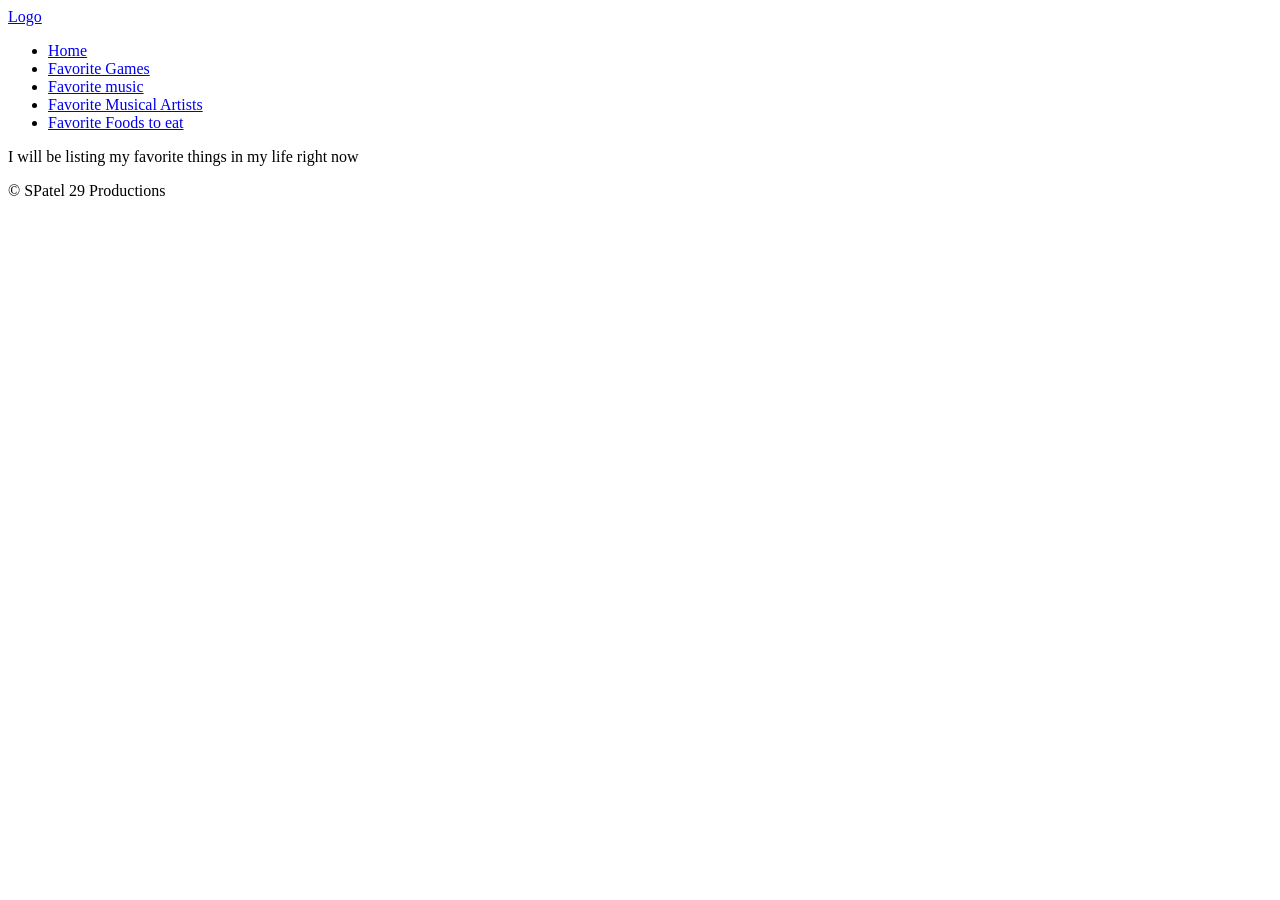
<file: index.html>
<!DOCTYPE html>
<html lang="en">

<head>
    <meta charset="UTF-8">
    <meta name="viewport" content="width=device-width, initial-scale=1.0">
    <title>Document</title>
</head>

<body>
    <div id="header">
    </div> <!-- Brand Logo and global nav-->
    <nav id="nav-bar">
        <div class="logo">
            <a href="index.html">Logo</a>
        </div>
        <ul class="nav-links">
            <li><a href="index.html" class="new-link-active" aria-current="page">Home</a></li>
            <li><a href="pages/games.html" class="nav-link">Favorite Games</a></li>
            <li><a href="music.html" class="nav-link">Favorite music</a></li>
            <li><a href="music-artists.html" class="nav-link">Favorite Musical Artists</a></li>
            <li><a href="favorite-foods.html" class="nav-link">Favorite Foods to eat</a></li>
        </ul>
    </nav><!-- often a horizatontal bar that helps users move between pages-->
    <main>
        <p>I will be listing my favorite things in my life right now</p>
    </main> <!-- unique content goes in main. No repeated info, site logos, nav links, copyright info. ONLY CONTENT-->
    <footer>
        <p>&copy SPatel 29 Productions</p>
    </footer> <!-- contact info, sitemaps, and lego links -->
</body>

</html>
</file>
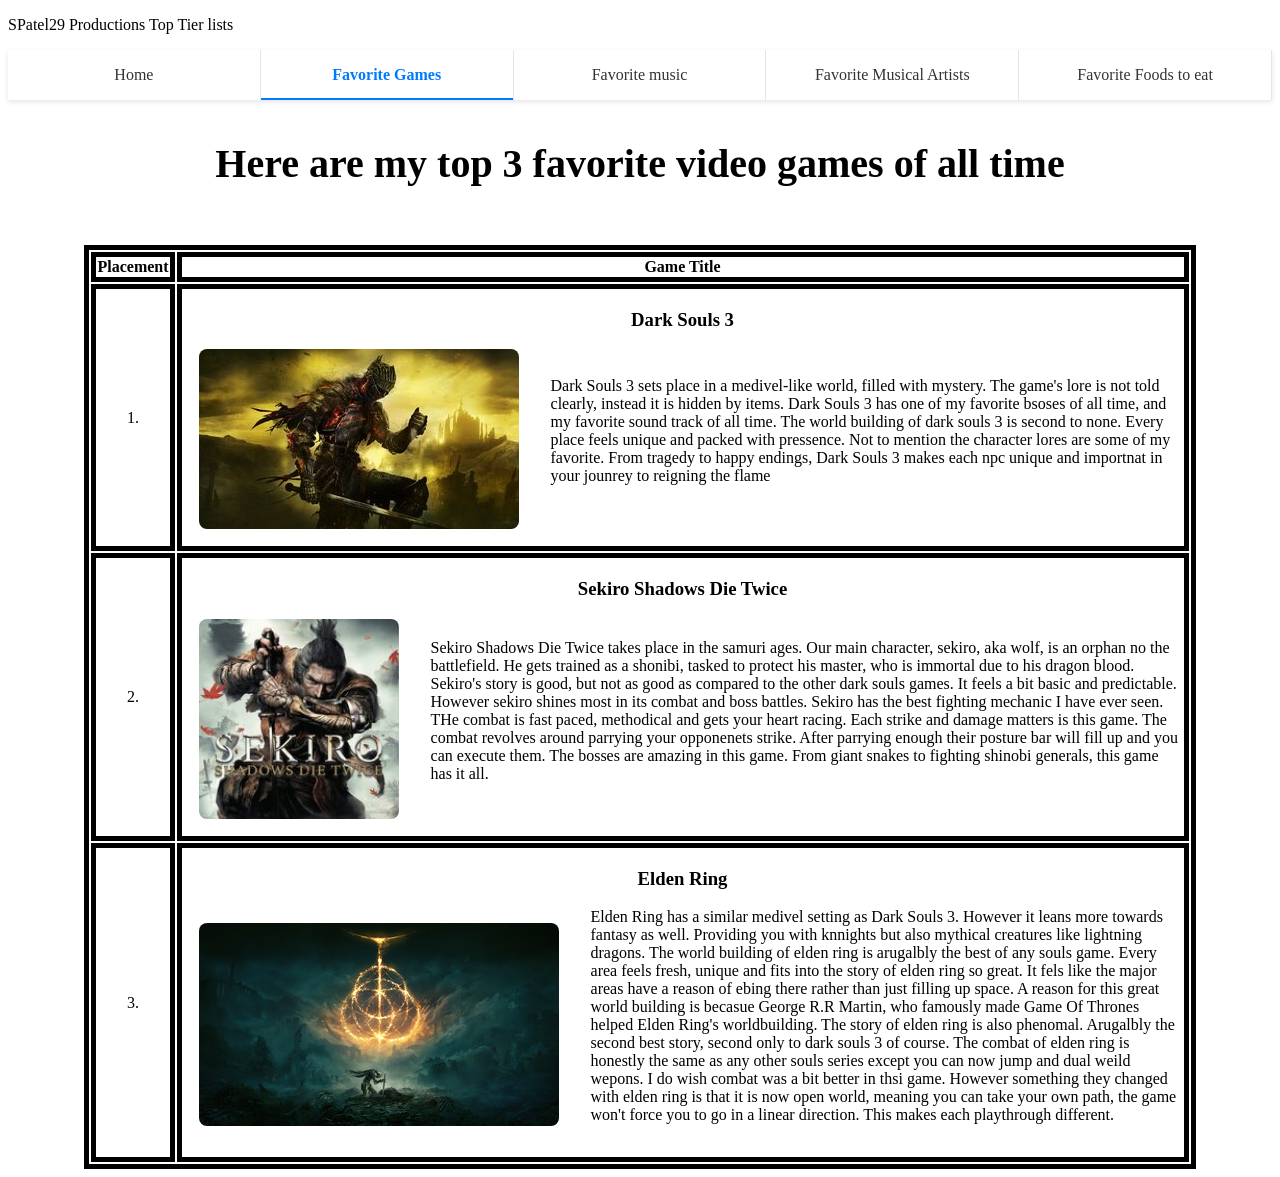
<file: pages/games.html>
<!DOCTYPE html>
<html lang="en">

<head>
    <meta charset="UTF-8">
    <meta name="viewport" content="width=device-width, initial-scale=1.0">
    <title>Favorite Games of All Time</title>
    <link rel="stylesheet" href="../assets/css/styles.css">
</head>

<body>
    <div id="header">
        <p>SPatel29 Productions Top Tier lists</p>
    </div>
    <nav id="nav-bar">
        <ul class="nav-links">
            <li><a href="../index.html" class="nav-link">Home</a></li>
            <li><a href="games.html" aria-current="page">Favorite Games</a></li>
            <li><a href="music.html" class="nav-link">Favorite music</a></li>
            <li><a href="music-artists.html" class="nav-link">Favorite Musical Artists</a></li>
            <li><a href="favorite-foods.html" class="nav-link">Favorite Foods to eat</a></li>
        </ul>
    </nav>
        <main>
            <h1>Here are my top 3 favorite video games of all time</h1>
            <br>
            <div class="table-container">
                <table>
                    <tr>
                        <th>Placement</th>
                        <th>Game Title</th>
                    </tr>
                    <tr>
                        <td class="ranking">1.</td>
                        <td>
                            <h3 class="title">Dark Souls 3</h3>
                            <div class="info">
                                <img src="../assets/img/ds3_game-thumbnail.jpg" alt="Dark Souls 3 Game Cover">
                                <p>Dark Souls 3 sets place in a medivel-like world, filled with mystery. The game's lore
                                    is
                                    not told clearly, instead it is hidden by items. Dark Souls 3 has one of my favorite
                                    bsoses of all time, and my favorite sound track of
                                    all time. The world building of dark souls 3 is second to none. Every place feels
                                    unique
                                    and packed
                                    with pressence. Not to mention the character lores are some of my favorite. From
                                    tragedy
                                    to happy
                                    endings, Dark Souls 3 makes each npc unique and importnat in your jounrey to
                                    reigning
                                    the flame
                                </p>
                            </div>
                        </td>
                    </tr>
                    <tr>
                        <td class="ranking">2.</td>
                        <td>
                            <h3 class="title">Sekiro Shadows Die Twice</h3>
                            <div class="info">
                                <img src="../assets//img/sekiro-shadows-die-twice.jpg"
                                    alt="Sekiro Shadows Die Twice Cover">
                                <p>Sekiro Shadows Die Twice takes place in the samuri ages. Our main character, sekiro,
                                    aka
                                    wolf, is an orphan no the battlefield. He gets trained as a shonibi, tasked to
                                    protect
                                    his master, who is immortal due to his dragon blood. Sekiro's story is good, but not
                                    as
                                    good as compared to the other dark souls games. It feels a bit basic and
                                    predictable.
                                    However sekiro shines most in its combat and boss battles. Sekiro has the best
                                    fighting
                                    mechanic I have ever seen. THe combat is fast paced, methodical and gets your heart
                                    racing. Each strike and damage matters is this game. The combat revolves around
                                    parrying
                                    your opponenets strike. After parrying enough their posture bar will fill up and you
                                    can
                                    execute them. The bosses are amazing in this game. From giant snakes to fighting
                                    shinobi
                                    generals, this game has it all.
                                </p>
                            </div>
                        </td>
                    </tr>
                    <tr>
                        <td class="ranking">3.</td>
                        <td>
                            <h3 class="title">Elden Ring</h3>
                            <div class="info">
                                <img src="../assets/img/elden-ring.jpg" , alt="Elden Ring Thumbnail">
                                <p>
                                    Elden Ring has a similar medivel setting as Dark Souls 3. However it leans more
                                    towards
                                    fantasy as well. Providing you with knnights but also mythical creatures like
                                    lightning
                                    dragons. The world building of elden ring is arugalbly the best of any souls game.
                                    Every
                                    area feels fresh, unique and fits into the story of elden ring so great. It fels
                                    like
                                    the major areas have a reason of ebing there rather than just filling up space. A
                                    reason
                                    for this great world building is becasue George R.R Martin, who famously made Game
                                    Of
                                    Thrones helped Elden Ring's worldbuilding. The story of elden ring is also phenomal.
                                    Arugalbly the second best story, second only to dark souls 3 of course. The combat
                                    of
                                    elden ring is honestly the same as any other souls series except you can now jump
                                    and
                                    dual weild wepons. I do wish combat was a bit better in thsi game. However something
                                    they changed with elden ring is that it is now open world, meaning you can take your
                                    own
                                    path, the game won't force you to go in a linear direction. This makes each
                                    playthrough
                                    different.
                                </p>
                            </div>
                        </td>
                    </tr>
                </table>
            </div>
        </main>
        <footer></footer>
</body>

</html>
</file>
<file: assets/css/styles.css>
h1 {
    font-size: 2.5rem;
    text-align: center;
    margin: 1em
}

table {
    width: 100%;
}

table,
th,
td {
    border: 5px solid black;
}

div {
    img {
        margin: 0 0 1em 1em
    }
}

.table-container {
    display: flex;
    align-items: center;
    justify-content: center;
    max-width: fit-content;
    margin: auto;
}



.info {
    display: flex;
    gap: 2rem; /* Clear, intentional spacing */
    align-items: center; /* Usually looks better for text/image pairs */
    max-width: 1000px; /* Optional: Constrain the whole block, not individual items */
    margin: 0 auto;

    img {
        flex: 0 0 200px; /* Use a base width instead of a percentage */
        width: 100%; /* Fill that base width */
        height: auto;
        border-radius: 8px;
        object-fit: cover;
    }

    p {
        flex: 1; /* Automatically takes the remaining space */
        min-width: 250px; /* Prevents text from getting too skinny on mobile */
        margin: 0 0 2em 0;
        text-align: left; /* Easier to read for long descriptions */
    }
}

.ranking,
.title {
    text-align: center;
}

#nav-bar {
    /* flex display makes children (nav-links) line up horizontally*/
    display: flex;
    justify-content: space-between;
    align-items: center;
    background: #ffffff;
    box-shadow: 0 2px 5px rgba(0, 0, 0, 0.1);
}

.nav-links {
    /*
        flex display makes children (li elements) line up horizontally 
        also allows you to control their spacing and sizing 
    */
    display: flex;
    list-style: none;
    margin: 0;
    padding: 0;
    gap: 0;
    justify-content: space-between;
    width: 100%;

    a {
        text-decoration: none;
        color: #333;
        /* 
        by default, <a> tags are inline, so only their text is clickable
        block display makes the entire area of the <a> (including padding and 
        full width of it's parent <li>) clickable, not just the text
    
    */
        display: flex;
        padding: 1em 1em;
        text-align: center;
        transition: transform 0.2s ease-in-out;
        flex: 1;
        /* Forces link to fill parent container (li) width/height */
        align-items: center;
        justify-content: center;

        /* makes the nav bar link growth smooth */
    }

    li {
        /* grow and fill avilable space equally, spreading across nav bar */
        flex: 1;
        /* force list items to be wide*/
        display: flex;
        border-right: 1px solid rgba(0, 0, 0, 0.1);
        overflow: hidden;

        a:hover {
            transform: scale(1.1);
            /* increases size to 110% as you hover */
            background-color: rgb(211, 211, 211);
            font-weight: bold;
        }

        :last-child {
            border-right: none;
        }

        a {
            position: relative;
            /* enable z-index */
            z-index: 1;
            /* Set up base layer */
            font-size: 1rem;
        }
    }
}

nav a[aria-current="page"] {
    color: #007bff;
    font-weight: bold;
    /* inset draws the line INSIDE the existing space, 
    keeping height of all links identical regardless of which one is active*/
    box-shadow: inset 0 -2px 0 0 #007bff;
    border-bottom: none;
    /* z-index used to pop it to front on hover, so link doesn't overlap neighbors borders */
    z-index: 10;
}


/* Extra small devices (phones, 600px and down) */
@media only screen and (max-width: 600px) {
    .nav-links {
        flex-direction: column;

        li {
            border-bottom: 1px solid rgba(0, 0, 0, 0.1);
            border-right: none;
        }

        li:last-child {
            border-bottom: none;
        }
    }

}

@media only screen and (max-width: 800px) {
    .info {
        display: flex;
        flex-direction: column;
        align-items: center;

        img {
            width: 85%;
            margin: 0 1.2em;
        }
    }
}

/* You should use relative units like rem, em and % for responseive designs */
/* Use pixels for fixed precision */

/*
    When to avoid pixels:
    1. Use rem for font sizes. Scales with font size

    2. Use % or vw for fluid layouts:
       Hard coding a container with pxs will cause horizontal scrolling on smaller
       mobile screens.

    3. Use rem or em for padding and margins so spacing scales proportionally with the text
       Using pixels for padding and margins can lead to cramped layouts when text scales
       up but surrounding space doesn't
*/


/*
    When to use pixels:

    1. Use pixels for borders, relative units can result in blurry subpixel rendering
       or borders that disapper at certain zoom levels
    2. Max width limits: Use pixels for limiting how wide a container can get
       on massive monitors to prevent lines from being too long
    3. Small fixed elements: icons, logos or decorative graphics require exact
       pixel alignment to stay sharp

*/
</file>
